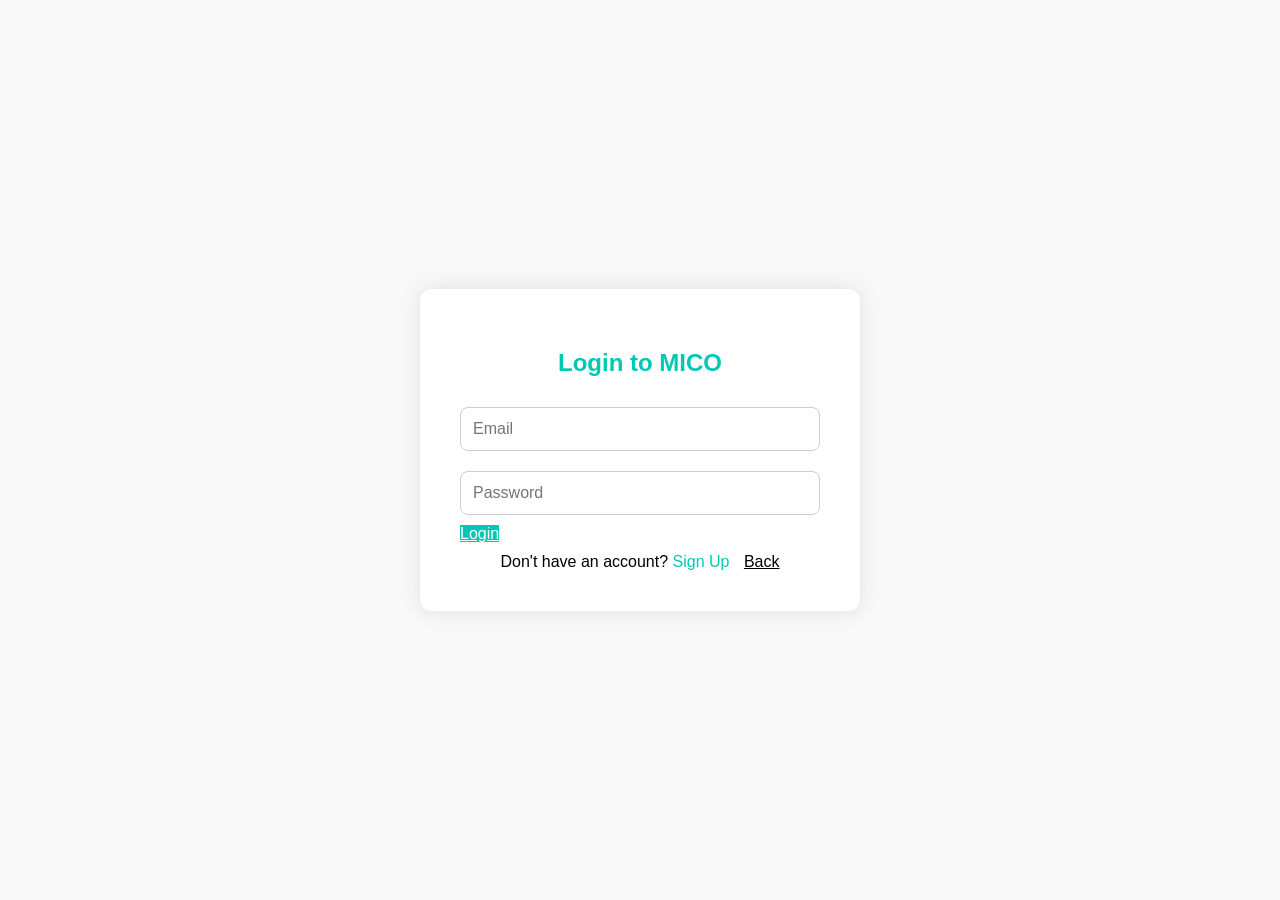
<file: login.html>
<!DOCTYPE html>
<html lang="en">

<head>
    <meta charset="UTF-8">
    <meta name="viewport" content="width=device-width, initial-scale=1.0">
    <title>Mico</title>

    <style>
        body {
            font-family: Arial, sans-serif;
            background-color: #f8f8f8;
            display: flex;
            align-items: center;
            justify-content: center;
            height: 100vh;
            margin: 0;
        }

        .login-container {
            background-color: #fff;
            border-radius: 12px;
            padding: 40px;
            box-shadow: 0 0 20px rgba(0, 0, 0, 0.1);
            width: 360px;
        }

        h2 {
            text-align: center;
            color: #00c8b3;
        }

        input[type="email"],
        input[type="password"],
        button {
            width: 100%;
            padding: 12px;
            margin: 10px 0;
            border: 1px solid #ccc;
            border-radius: 8px;
            font-size: 16px;
            box-sizing: border-box;
        }

        button:hover {
            background-color: #009e94;
        }

        #btn-a {
            background-color: #00c8b3;
            color: white;
            border: none;
            cursor: pointer;
        }

        button:hover {
            background-color: #009e94;
        }


        .link {
            text-align: center;
            margin-top: 10px;
        }

        .link a {
            color: #00c8b3;
            text-decoration: none;
        }
    </style>
</head>

<body>
    <div class="login-container">
        <h2>Login to MICO</h2>
        <form>
            <input type="email" placeholder="Email" required />
            <input type="password" placeholder="Password" required />
            <a id="btn-a" href="admin.html" type="submit">Login</a>
        </form>
        <div class="link">
            Don't have an account? <a href="signup.html">Sign Up</a>
            <a style="color: black; text-decoration:underline; margin-left: 10px" href="index.html">Back</a>
        </div>
    </div>
</body>

<script>
    document.querySelector("form").addEventListener("submit", async function (e) {
        e.preventDefault() // Sahifani qayta yuklamash uchun

        const email = document.querySelector("input[type='email']").value;
        const password = document.querySelector("input[type='password']").value;

        try {
            const response = await fetch("http://165.22.247.233:5001/api/Admins/Login/" + email, {
                method: "POST",
                headers: {
                    "Content-Type": "application/json"
                },
                body: JSON.stringify({ email, password })
            });
            if (response.ok) {
                const data = await response.json();
                alert("Login muvaffaqiyatli! 👏\nToken: " + data.token);
                // localStorage.setItem("token", data.token); // Agar tokenni saqlamoqchi bo‘lsangiz
            } else {
                alert("Login xato! Parol yoki email notug'ri.");
            }
        } catch (error) {
            alert("Xatolik yuz berdi: " + error);
        }
    })
</script>

</html>
</file>
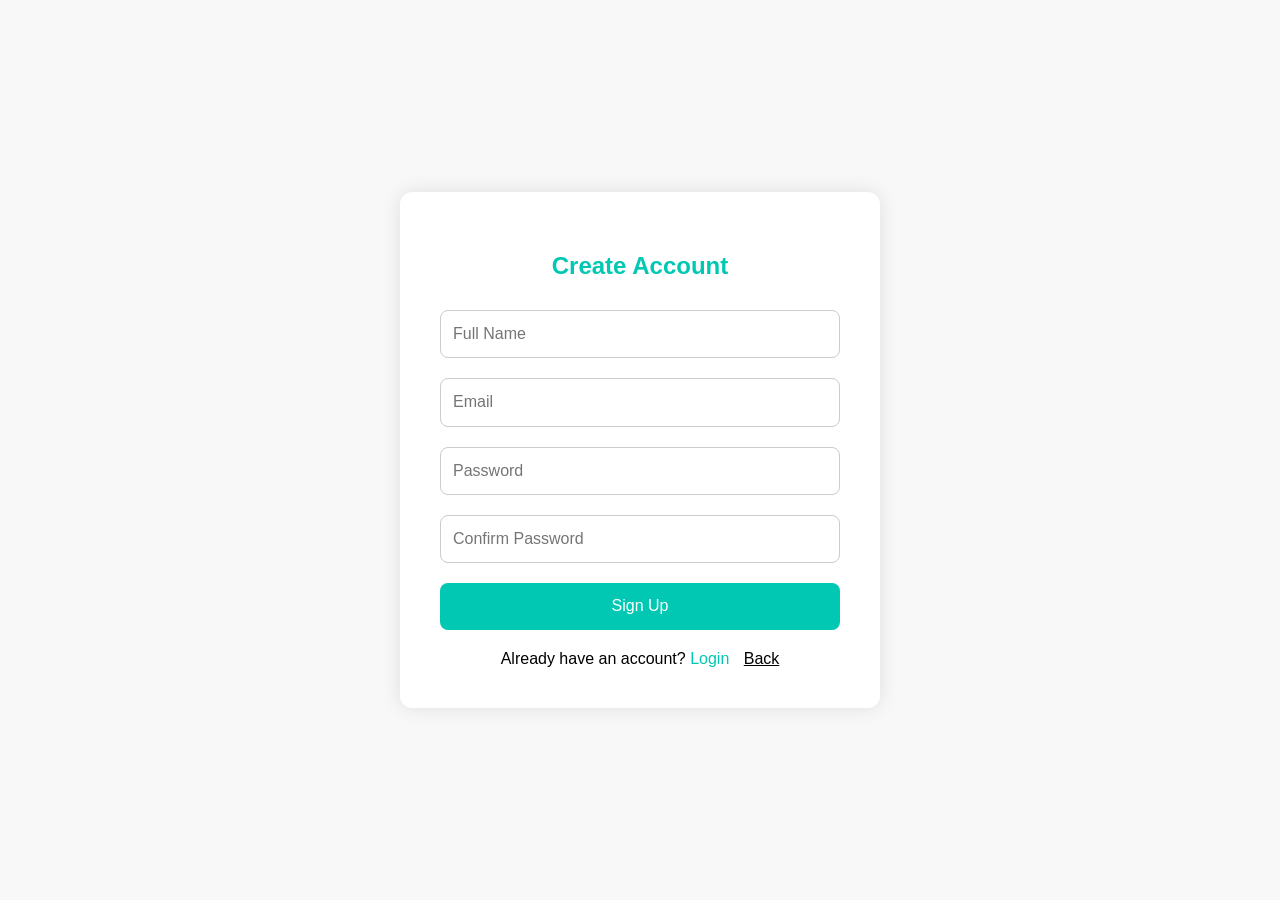
<file: signup.html>
<!DOCTYPE html>
<html lang="en">

<head>
    <meta charset="UTF-8" />
    <meta name="viewport" content="width=device-width, initial-scale=1.0" />
    <title>Sign Up - MICO</title>
    <style>
        * {
            box-sizing: border-box;
        }

        body {
            font-family: Arial, sans-serif;
            background-color: #f8f8f8;
            display: flex;
            align-items: center;
            justify-content: center;
            height: 100vh;
            margin: 0;
        }

        .signup-container {
            background-color: #fff;
            border-radius: 12px;
            padding: 40px;
            box-shadow: 0 0 20px rgba(0, 0, 0, 0.1);
            width: 480px;
            /* << o'zgartirildi */
        }

        h2 {
            text-align: center;
            color: #00c8b3;
        }

        input,
        button {
            width: 100%;
            padding: 12px;
            margin: 10px 0;
            border-radius: 8px;
            font-size: 16px;
            font-family: inherit;
            line-height: 1.4;
        }

        input {
            border: 1px solid #ccc;
            background-color: #fff;
            color: #333;
        }

        button {
            background-color: #00c8b3;
            border: none;
            color: white;
            cursor: pointer;
            transition: background-color 0.3s ease;
        }

        button:hover {
            background-color: #009e94;
        }

        .link {
            text-align: center;
            margin-top: 10px;
        }

        .link a {
            color: #00c8b3;
            text-decoration: none;
        }
    </style>


</head>

<body>
    <div class="signup-container">
        <h2>Create Account</h2>
        <form id="signupForm">
            <input type="text" name="fullName" placeholder="Full Name" required />
            <input type="email" name="email" placeholder="Email" required />
            <input type="password" name="password" placeholder="Password" required />
            <input type="password" name="confirmPassword" placeholder="Confirm Password" required />
            <button type="submit">Sign Up</button>
        </form>

        <div class="link">
            Already have an account? <a href="login.html">Login</a>
            <a style="color: black; text-decoration:underline; margin-left: 10px" href="index.html">Back</a>
        </div>
    </div>
</body>
<script>
    document.getElementById("signupForm").addEventListener("submit", async function (e) {
        e.preventDefault();

        const fullName = document.querySelector('[name="fullName"]').value;
        const email = document.querySelector('[name="email"]').value;
        const password = document.querySelector('[name="password"]').value;
        const confirmPassword = document.querySelector('[name="confirmPassword"]').value;

        if (password !== confirmPassword) {
            alert("Parollar mos emas!");
            return;
        }

        try {
            const response = await fetch("http://165.22.247.233:5001/api/Admins/CreateAdmin", {  // Swagger'dagi endpoint manzilini yozing
                method: "POST",
                headers: {
                    "Content-Type": "application/json",
                },
                body: JSON.stringify({ fullName, email, password })
            });

            if (response.ok) {
                const data = await response.json();
                alert("Ro'yxatdan o‘tish muvaffaqiyatli! 👏");
                // location.href = "login.html"; // Istasangiz login sahifaga yo‘naltiring
            } else {
                const errorText = await response.text();
                alert("Xatolik: " + errorText);
            }

        } catch (error) {
            alert("Tarmoq xatosi: " + error);
        }
    });
</script>


</html>
</file>
